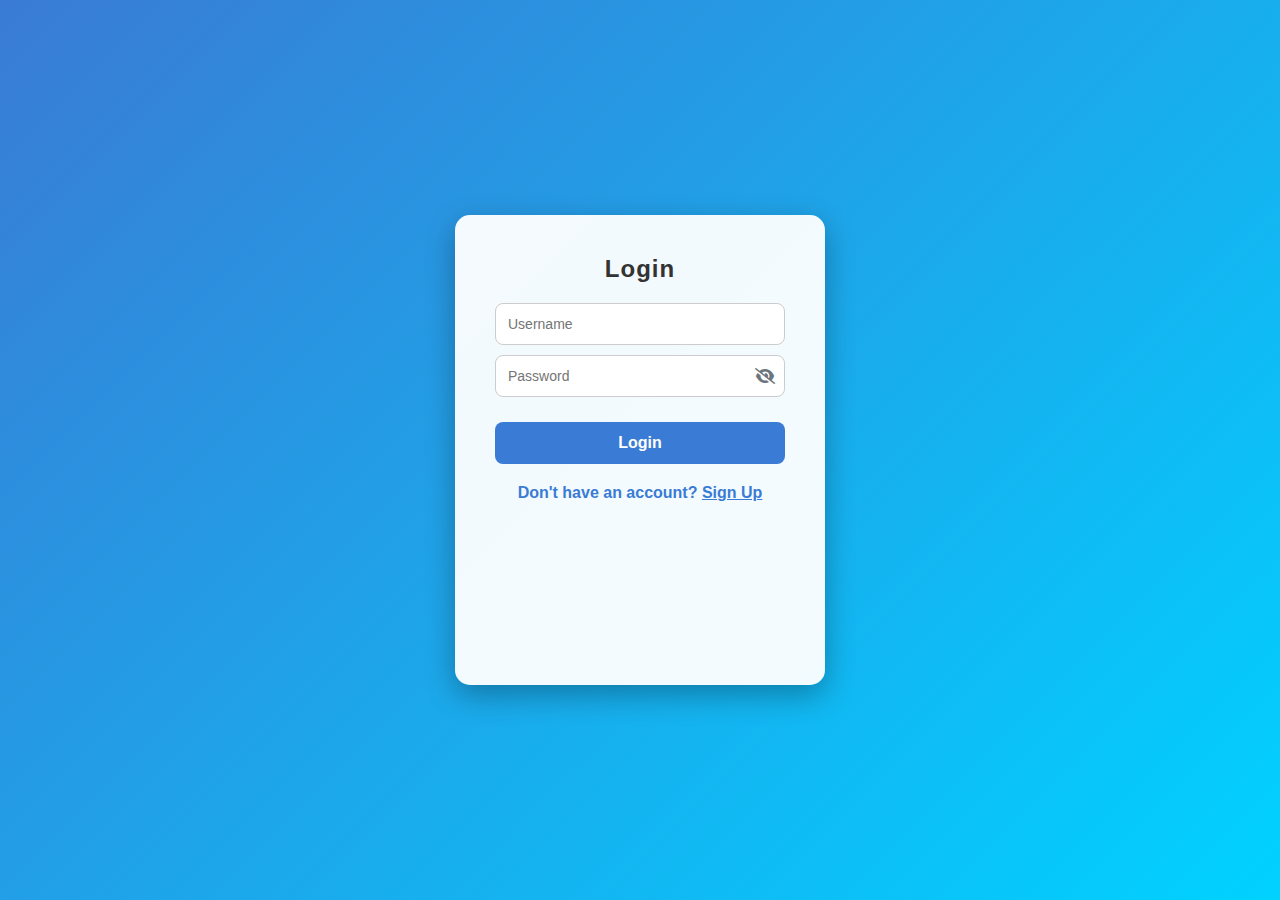
<file: last.html>
<!DOCTYPE html>
<html lang="en">
<head>
    <meta charset="UTF-8">
    <meta name="viewport" content="width=device-width, initial-scale=1.0">
    <title>Login Page - Smart Health Navigator</title>
    <link rel="stylesheet" href="https://cdnjs.cloudflare.com/ajax/libs/font-awesome/6.4.0/css/all.min.css">
    <style>
        * {
            margin: 0;
            padding: 0;
            box-sizing: border-box;
            font-family: 'Arial', sans-serif;
        }
        
        body {
            display: flex;
            justify-content: center;
            align-items: center;
            height: 100vh;
            background: linear-gradient(135deg, #3a7bd5, #00d2ff);
            overflow: hidden;
        }
        
        .container {
            position: relative;
            width: 370px;
            height: 470px;
        }
        
        .form-box {
            position: absolute;
            width: 100%;
            height: 100%;
            padding: 40px;
            background: rgba(255, 255, 255, 0.95);
            border-radius: 15px;
            box-shadow: 0 10px 30px rgba(0, 0, 0, 0.3);
            transition: transform 0.8s ease-in-out, opacity 0.8s ease-in-out;
            pointer-events: auto; /* Ensure input fields are interactive */
        }
        
        .login-box {
            transform: translateX(0);
            opacity: 1;
            z-index: 2;
        }
        
        .signup-box {
            transform: translateX(100%);
            opacity: 0;
            z-index: 1;
        }
        
        .container.active .login-box {
            transform: translateX(-100%);
            opacity: 0;
        }
        
        .container.active .signup-box {
            transform: translateX(0);
            opacity: 1;
        }
        
        h2 {
            text-align: center;
            margin-bottom: 20px;
            color: #333;
            font-size: 24px;
            font-weight: 600;
            letter-spacing: 1px;
        }
        
        .password-container {
            position: relative;
            width: 100%;
            margin: 10px 0;
        }
        
        input {
            width: 100%;
            padding: 12px;
            border: 1px solid #ccc;
            border-radius: 8px;
            transition: border-color 0.3s, box-shadow 0.3s;
            font-size: 14px;
        }
        
        .password-container input {
            margin: 0;
        }
        
        input:focus {
            border-color: #3a7bd5;
            box-shadow: 0 0 8px rgba(58, 123, 213, 0.5);
            outline: none;
        }
        
        .password-toggle {
            position: absolute;
            right: 10px;
            top: 50%;
            transform: translateY(-50%);
            cursor: pointer;
            color: #6c757d;
        }
        
        button {
            width: 100%;
            padding: 12px;
            background: #3a7bd5;
            color: white;
            border: none;
            border-radius: 8px;
            cursor: pointer;
            margin-top: 15px;
            transition: background 0.3s, transform 0.2s, box-shadow 0.3s;
            font-size: 16px;
            font-weight: 600;
        }
        
        button:hover {
            background: #2a6ac0;
            transform: scale(1.05);
            box-shadow: 0 5px 15px rgba(58, 123, 213, 0.4);
        }
        
        .toggle-btn {
            text-align: center;
            margin-top: 20px;
            cursor: pointer;
            color: #3a7bd5;
            font-weight: bold;
            transition: color 0.3s, transform 0.2s;
        }
        
        .toggle-btn span {
            text-decoration: underline;
        }
        
        .toggle-btn:hover {
            color: #2a6ac0;
            transform: scale(1.05);
        }
        
        .error-message {
            color: red;
            text-align: center;
            margin-top: 10px;
            font-size: 14px;
            animation: shake 0.5s;
        }
        
        @keyframes shake {
            0% { transform: translateX(0); }
            25% { transform: translateX(-10px); }
            50% { transform: translateX(10px); }
            75% { transform: translateX(-10px); }
            100% { transform: translateX(0); }
        }
    </style>
</head>
<body>
    <div class="container" id="container">
        <div class="form-box login-box">
            <h2>Login</h2>
            <input type="text" id="loginUsername" placeholder="Username">
            <div class="password-container">
                <input type="password" id="loginPassword" placeholder="Password">
                <i class="password-toggle fas fa-eye-slash" id="loginPasswordToggle"></i>
            </div>
            <button id="loginButton">Login</button>
            <p class="error-message" id="loginErrorMessage"></p>
            <p class="toggle-btn" id="toggle-signup">Don't have an account? <span>Sign Up</span></p>
        </div>
        <div class="form-box signup-box">
            <h2>Sign Up</h2>
            <input type="text" id="signupUsername" placeholder="Username">
            <input type="email" id="signupEmail" placeholder="Email">
            <div class="password-container">
                <input type="password" id="signupPassword" placeholder="Password">
                <i class="password-toggle fas fa-eye-slash" id="signupPasswordToggle"></i>
            </div>
            <button id="signupButton">Sign Up</button>
            <p class="error-message" id="signupErrorMessage"></p>
            <p class="toggle-btn" id="toggle-login">Already have an account? <span>Login</span></p>
        </div>
    </div>
    <script>
        // Simulated "database" using an array of objects
        let users = [];

        // Toggle between Login and Sign Up forms
        document.getElementById('toggle-signup').addEventListener('click', function() {
            document.getElementById('container').classList.add('active');
            document.getElementById('loginErrorMessage').textContent = ''; // Clear login error message
        });

        document.getElementById('toggle-login').addEventListener('click', function() {
            document.getElementById('container').classList.remove('active');
            document.getElementById('signupErrorMessage').textContent = ''; // Clear signup error message
        });

        // Password toggle functionality
        document.getElementById('loginPasswordToggle').addEventListener('click', function() {
            togglePasswordVisibility('loginPassword', 'loginPasswordToggle');
        });
        
        document.getElementById('signupPasswordToggle').addEventListener('click', function() {
            togglePasswordVisibility('signupPassword', 'signupPasswordToggle');
        });
        
        function togglePasswordVisibility(inputId, toggleId) {
            const passwordInput = document.getElementById(inputId);
            const toggleIcon = document.getElementById(toggleId);
            
            if (passwordInput.type === 'password') {
                passwordInput.type = 'text';
                toggleIcon.classList.remove('fa-eye-slash');
                toggleIcon.classList.add('fa-eye');
            } else {
                passwordInput.type = 'password';
                toggleIcon.classList.remove('fa-eye');
                toggleIcon.classList.add('fa-eye-slash');
            }
        }

        // Login functionality
        document.getElementById('loginButton').addEventListener('click', function(event) {
            event.preventDefault(); // Prevent form submission
            const username = document.getElementById('loginUsername').value.trim();
            const password = document.getElementById('loginPassword').value.trim();

            // Clear previous error messages
            document.getElementById('loginErrorMessage').textContent = '';

            // Validate input fields
            if (!username || !password) {
                document.getElementById('loginErrorMessage').textContent = 'Please enter correct details!';
                return;
            }

            // Check if the user exists in the "database"
            const user = users.find(user => user.username === username && user.password === password);
            if (user) {
                // Redirect to the dashboard page after successful login
                window.location.href = "/dashboard";
            } else if (username === "admin" && password === "Admin123!") {
                // Allow a default admin user for testing
                window.location.href = "/dashboard";
            } else {
                document.getElementById('loginErrorMessage').textContent = 'Invalid username or password!';
            }
        });

        // Sign Up functionality
        document.getElementById('signupButton').addEventListener('click', function(event) {
            event.preventDefault(); // Prevent form submission
            const username = document.getElementById('signupUsername').value.trim();
            const email = document.getElementById('signupEmail').value.trim();
            const password = document.getElementById('signupPassword').value.trim();

            // Clear previous error messages
            document.getElementById('signupErrorMessage').textContent = '';

            // Validate input fields
            if (!username || !email || !password) {
                document.getElementById('signupErrorMessage').textContent = 'Please enter correct details!';
                return;
            }

            // Validate email format
            const emailPattern = /^[^\s@]+@[^\s@]+\.[^\s@]+$/;
            if (!emailPattern.test(email)) {
                document.getElementById('signupErrorMessage').textContent = 'Please enter a valid email address!';
                return;
            }

            // Validate password for special characters, uppercase letters, and numbers
            const specialCharPattern = /[!@#$%^&*(),.?":{}|<>]/;
            const uppercasePattern = /[A-Z]/;
            const numberPattern = /[0-9]/;

            if (!specialCharPattern.test(password) || !uppercasePattern.test(password) || !numberPattern.test(password)) {
                document.getElementById('signupErrorMessage').textContent = 'Password must contain at least one uppercase letter, one special character, and one number!';
                return;
            }

            // Check if the username already exists
            const userExists = users.some(user => user.username === username);
            if (userExists) {
                document.getElementById('signupErrorMessage').textContent = 'Username already exists!';
            } else {
                // Add the new user to the "database"
                users.push({ username, email, password });
                alert('Sign up successful!');
                document.getElementById('signupErrorMessage').textContent = ''; // Clear error message
                document.getElementById('container').classList.remove('active'); // Switch to login form
                
                // Pre-fill login form with new username
                document.getElementById('loginUsername').value = username;
            }
        });
    </script>
</body>
</html>
</file>
